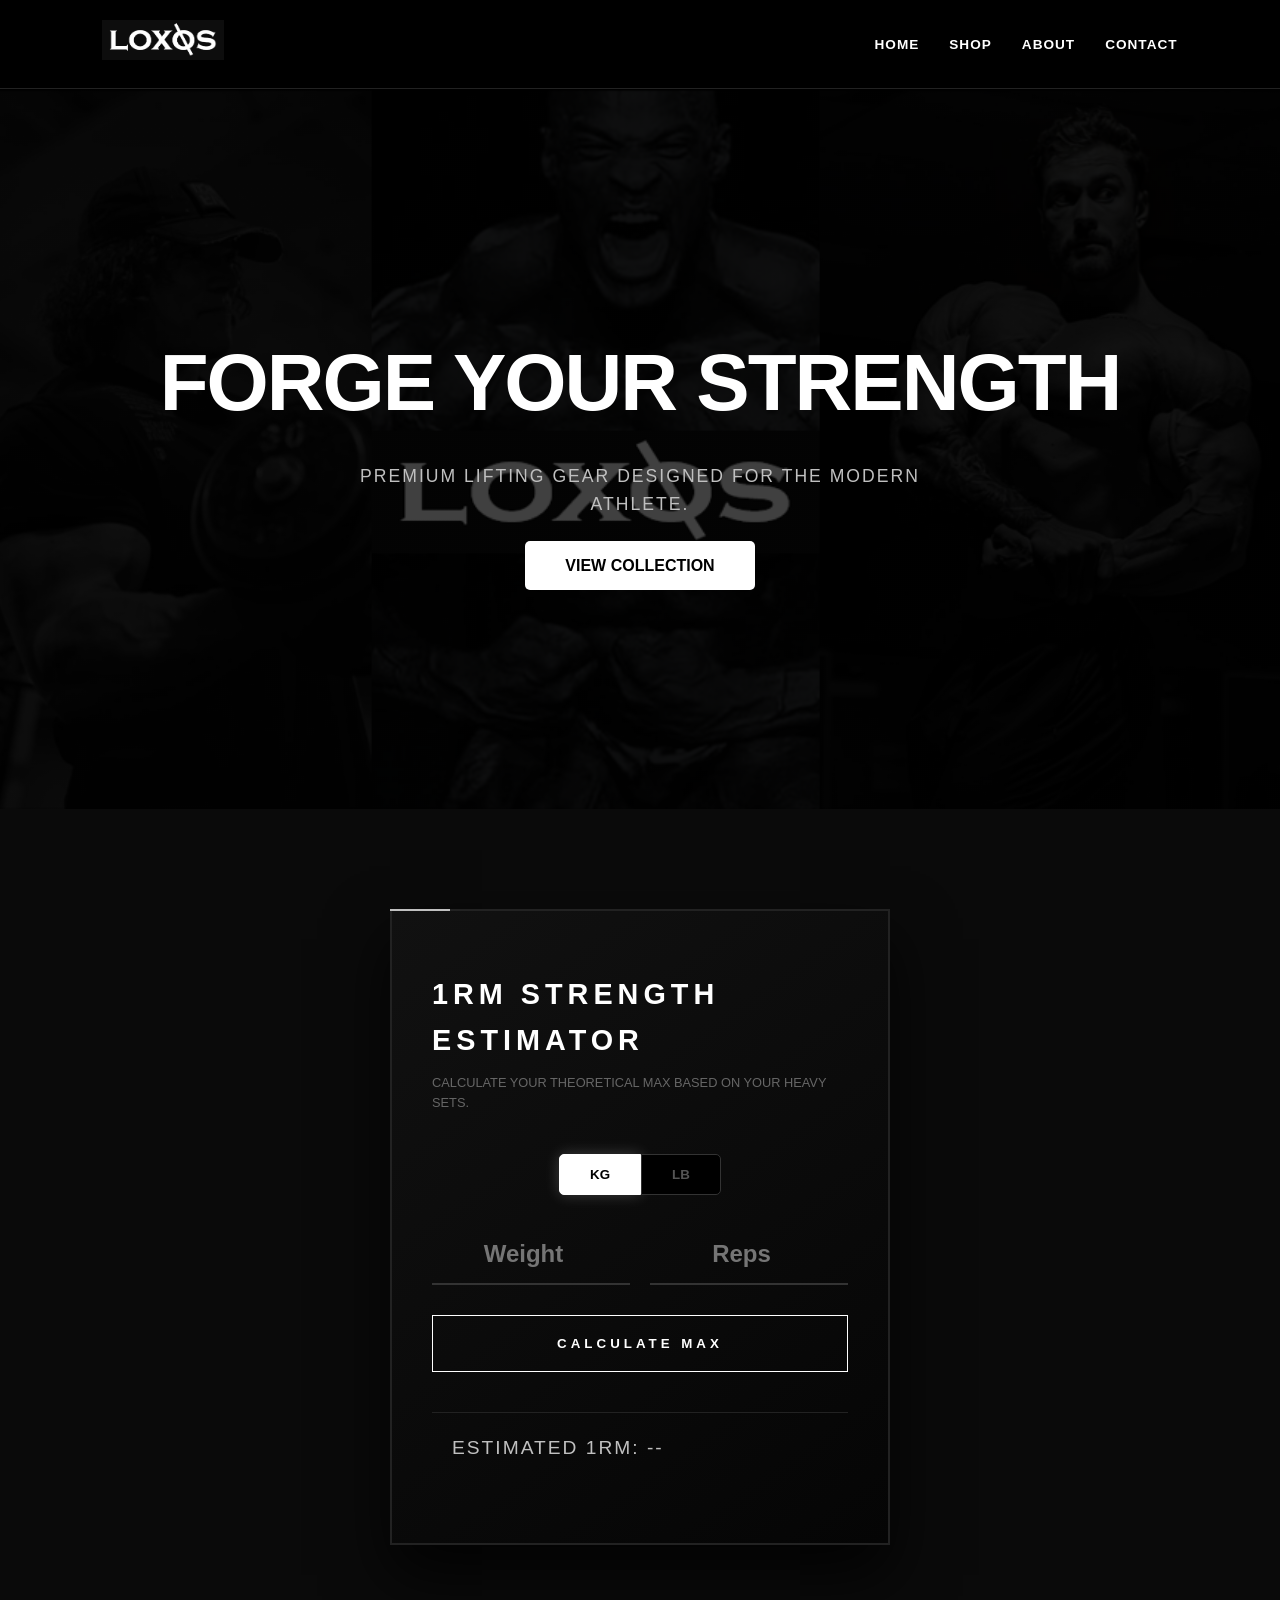
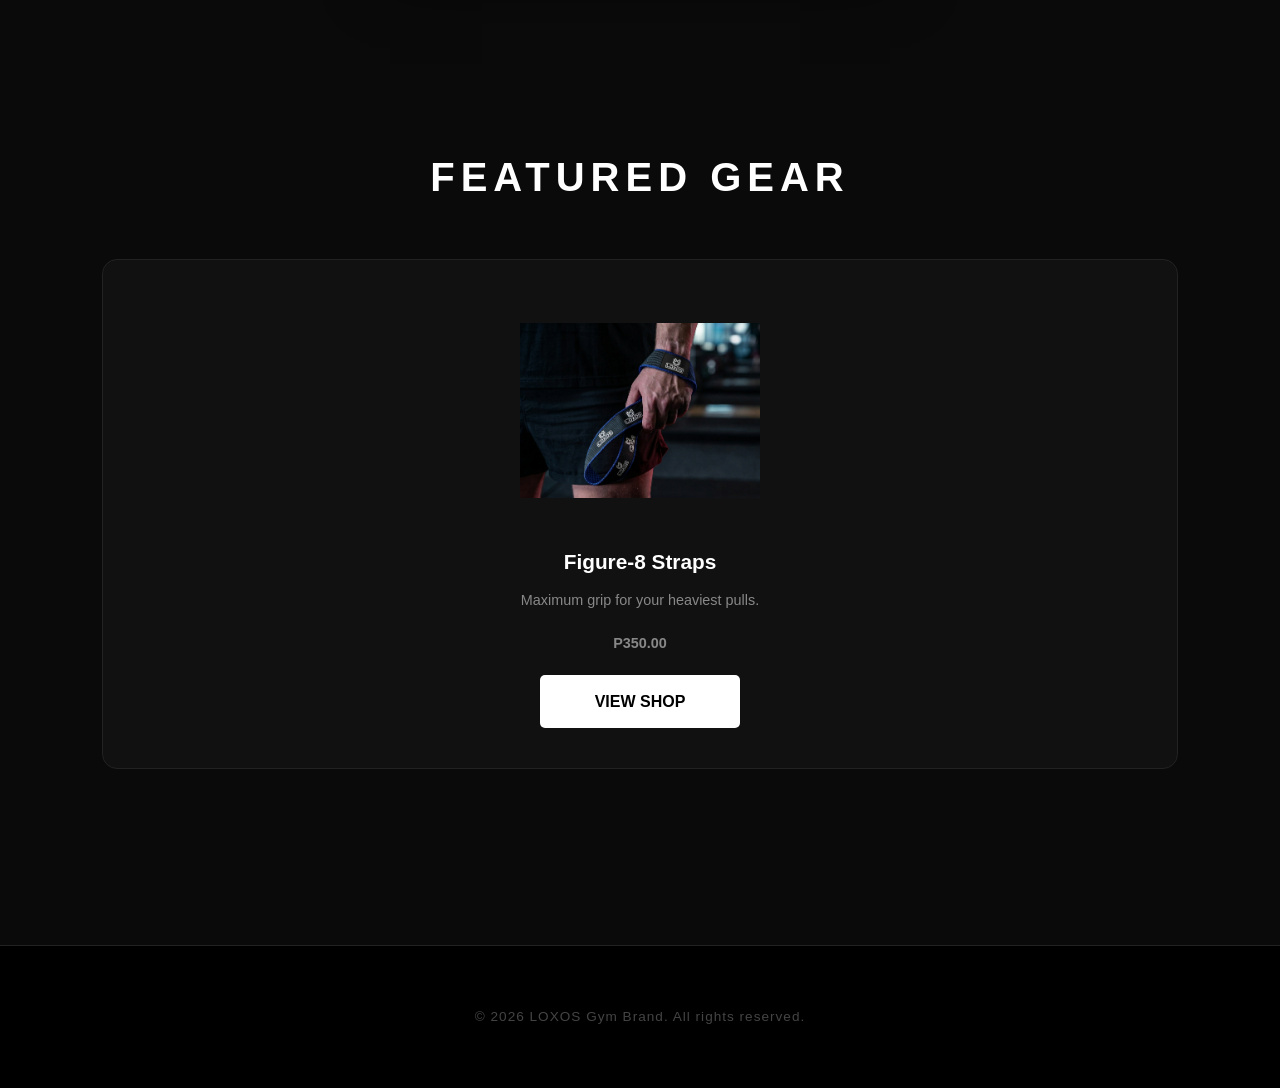
<file: index.html>
<!DOCTYPE html>
<html lang="en">
<head>
    <meta charset="UTF-8">
    <meta name="viewport" content="width=device-width, initial-scale=1.0">
    <title>LOXOS | Elite Strength Equipment</title>
    <link rel="stylesheet" href="styles.css">
</head>
<body>

    <header>
        <nav>
            <div class="logo">
                <a href="index.html">
                    <img src="loxos logo.png" alt="LOXOS Logo" class="nav-logo">
                </a>
            </div>
            <ul>
                <li><a href="index.html">Home</a></li>
                <li><a href="shop.html">Shop</a></li>
                <li><a href="#about">About</a></li>
                <li><a href="#contact">Contact</a></li>
            </ul>
        </nav>
    </header>

    <section id="home" class="hero">
        <div class="hero-content">
            <h1>FORGE YOUR STRENGTH</h1>
            <p>Premium lifting gear designed for the modern athlete.</p>
            <a href="shop.html" class="btn hero-btn">View Collection</a>
        </div>
    </section>

    <section id="calculator" class="calc-container">
        <h2>1RM STRENGTH ESTIMATOR</h2>
        <p>Calculate your theoretical max based on your heavy sets.</p>
        
        <div class="unit-toggle">
            <button id="btnKg" class="active" onclick="setUnit('kg')">KG</button>
            <button id="btnLb" onclick="setUnit('lb')">LB</button>
        </div>

        <div class="input-group">
            <input type="number" id="liftWeight" placeholder="Weight">
            <input type="number" id="liftReps" placeholder="Reps">
        </div>

        <button class="calc-main-btn" onclick="calculateStrength()">CALCULATE MAX</button>
        
        <div id="calcResult" class="result-display">
            ESTIMATED 1RM: --
        </div>
    </section>

    <section id="shop" class="products">
        <h2>Featured Gear</h2>
        <div class="product-grid">
            <div class="product-card">
                <img src="loxos straps.PNG" alt="LOXOS Straps" class="product-image">
                <h3>Figure-8 Straps</h3>
                <p>Maximum grip for your heaviest pulls.</p>
                <p class="price">P350.00</p>
                <a href="shop.html" class="btn">View Shop</a>
            </div>
        </div>
    </section>

    <footer>
        <p>&copy; 2026 LOXOS Gym Brand. All rights reserved.</p>
    </footer>

    <script src="javascript.js"></script>
</body>
</html>
</file>
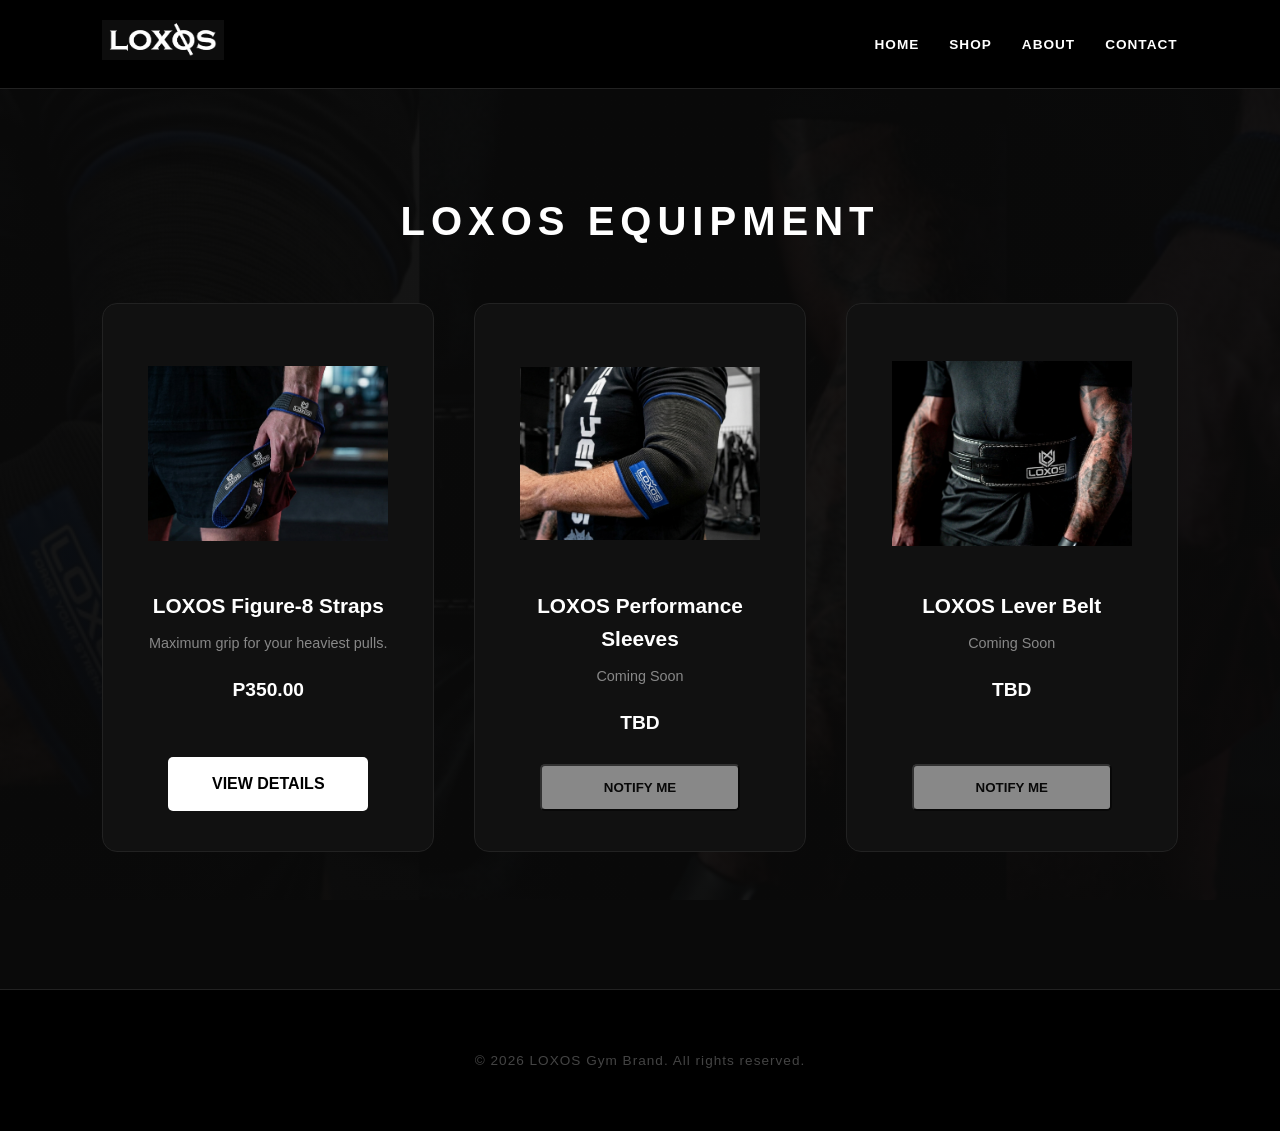
<file: shop.html>
<!DOCTYPE html>
<html lang="en">
<head>
    <meta charset="UTF-8">
    <meta name="viewport" content="width=device-width, initial-scale=1.0">
    <title>Shop | LOXOS Elite Strength</title>
    <link rel="stylesheet" href="styles.css">
</head>
<body>

    <header>
    <nav>
        <div class="logo">
            <a href="index.html">
                <img src="loxos logo.png" alt="LOXOS Logo" class="nav-logo">
            </a>
        </div>
        <ul>
            <li><a href="index.html">Home</a></li>
            <li><a href="shop.html">Shop</a></li>
            <li><a href="#about">About</a></li>
            <li><a href="#contact">Contact</a></li>
        </ul>
    </nav>
</header>
<main>
        <section class="products">
            <h2>LOXOS EQUIPMENT</h2>
            <div class="product-grid">
                
                <div class="product-card">
                    <img src="loxos straps.PNG" alt="LOXOS Figure-8 Straps" class="product-image">
                    <h3>LOXOS Figure-8 Straps</h3>
                    <p>Maximum grip for your heaviest pulls.</p>
                    <span class="price">P350.00</span>
                    <a href="#" class="btn">View Details</a>
                </div>

                <div class="product-card">
                    <img src="loxos sleeves.PNG" alt="LOXOS Performance Sleeves" class="product-image">
                    <h3>LOXOS Performance Sleeves</h3>
                    <p>Coming Soon</p>
                    <span class="price">TBD</span>
                    <button class="btn" style="opacity: 0.5; cursor: not-allowed;">Notify Me</button>
                </div>

                <div class="product-card">
                    <img src="loxos belt.PNG" alt="LOXOS Lever Belt" class="product-image">
                    <h3>LOXOS Lever Belt</h3>
                    <p>Coming Soon</p>
                    <span class="price">TBD</span>
                    <button class="btn" style="opacity: 0.5; cursor: not-allowed;">Notify Me</button>
                </div>

            </div> </section>
    </main>

    <footer>
        <p>&copy; 2026 LOXOS Gym Brand. All rights reserved.</p>
    </footer>

</body>
</html>
</file>
<file: styles.css>
/* --- Global Styles --- */
* {
    margin: 0;
    padding: 0;
    box-sizing: border-box; /* Fixed typo from box-box-sizing */
    font-family: 'Inter', sans-serif;
}

body {
    background-color: #0a0a0a;
    color: #ffffff;
    line-height: 1.6;
    overflow-x: hidden; /* Prevents unwanted side-scrolling */
}

/* --- Navigation --- */
nav {
    display: flex;
    justify-content: space-between;
    align-items: center;
    padding: 20px 8%;
    background-color: #000;
    border-bottom: 1px solid #222;
    position: sticky;
    top: 0;
    z-index: 1000;
}

.nav-logo {
    height: 40px;
    object-fit: contain;
}

nav ul {
    display: flex;
    list-style: none;
    gap: 30px;
}

nav ul li a {
    color: #fff;
    text-decoration: none;
    text-transform: uppercase;
    font-size: 0.85rem;
    font-weight: 600;
    letter-spacing: 1px;
    transition: color 0.3s;
}

nav ul li a:hover {
    color: #C0C0C0;
}

/* --- Hero Section --- */
.hero {
    background-image: linear-gradient(rgba(0, 0, 0, 0.75), rgba(0, 0, 0, 0.75)), url('background.png');
    background-size: cover;
    background-position: center;
    height: 80vh;
    display: flex;
    flex-direction: column;
    justify-content: center;
    align-items: center;
    text-align: center;
    padding: 0 20px;
}

.hero h1 {
    font-size: clamp(2.5rem, 8vw, 5rem);
    font-weight: 900;
    text-transform: uppercase;
    margin-bottom: 15px;
    letter-spacing: -2px;
}

.hero p {
    font-size: 1.1rem;
    color: #C0C0C0;
    max-width: 600px;
    margin: 0 auto 35px auto;
    text-transform: uppercase;
    letter-spacing: 2px;
}

/* --- Product Grid Section --- */
.products {
    padding: 100px 8%;
    text-align: center;
}

.products h2 {
    font-size: 2.5rem;
    margin-bottom: 50px;
    letter-spacing: 6px;
    text-transform: uppercase;
}

.product-grid {
    display: grid;
    grid-template-columns: repeat(auto-fit, minmax(280px, 1fr));
    gap: 40px;
}

/* --- Product Card (The Centerpiece) --- */
.product-card {
    background: #111;
    border: 1px solid #222;
    padding: 40px 30px;
    border-radius: 15px;
    display: flex;
    flex-direction: column;
    align-items: center; /* Horizontally centers all card content */
    justify-content: center;
    transition: all 0.4s cubic-bezier(0.175, 0.885, 0.32, 1.275);
}

.product-card:hover {
    border-color: #C0C0C0;
    transform: translateY(-12px);
    box-shadow: 0 15px 40px rgba(192, 192, 192, 0.1);
}

/* --- Product Images (Fixed & Centered) --- */
.product-image {
    width: 100%;
    max-width: 240px; 
    height: 220px;
    object-fit: contain; 
    margin: 0 auto 25px auto; /* Force centers image block */
    display: block;
    transition: transform 0.5s ease;
}

.product-card:hover .product-image {
    transform: scale(1.1);
}

.product-card h3 {
    margin-bottom: 10px;
    font-size: 1.3rem;
}

.product-card p {
    font-size: 0.9rem;
    color: #888;
    margin-bottom: 20px;
}

.price {
    display: block;
    font-size: 1.2rem;
    font-weight: 700;
    margin-bottom: 25px;
    color: #fff;
}

/* --- Buttons --- */
.btn {
    width: 100%; /* Makes button uniform width */
    max-width: 200px;
    background-color: #fff;
    color: #000;
    padding: 14px 0;
    text-align: center;
    text-decoration: none;
    font-weight: 800;
    text-transform: uppercase;
    border-radius: 5px;
    transition: all 0.3s;
    margin-top: auto; 
}

.btn:hover {
    background-color: #C0C0C0;
    transform: scale(1.05);
}

/* --- Footer --- */
footer {
    padding: 60px 20px;
    text-align: center;
    border-top: 1px solid #222;
    background: #000;
}

footer p {
    font-size: 0.85rem;
    color: #444;
    letter-spacing: 1px;
}
/*view button fix*/
.hero .btn {
    width: auto;           
    min-width: 250px;      
    margin-top: 0;        
    padding: 16px 40px;    
}
/*Calulator fix*/
/* --- High-End Calculator Styling --- */
.calc-container {
    max-width: 500px;
    margin: 100px auto;
    background: linear-gradient(145deg, #111111, #050505); /* Subtle gradient for depth */
    padding: 60px 40px;
    border-radius: 0px; /* Sharp corners feel more industrial/aggressive */
    border: 2px solid #222;
    position: relative;
    box-shadow: 0 30px 60px rgba(0,0,0,0.8);
}

/* Accent line at the top */
.calc-container::before {
    content: '';
    position: absolute;
    top: -2px;
    left: -2px;
    width: 60px;
    height: 2px;
    background: #C0C0C0; /* Silver accent corner */
}

.calc-container h2 {
    font-size: 1.8rem;
    letter-spacing: 5px;
    margin-bottom: 10px;
    color: #fff;
}

.calc-container p {
    font-size: 0.8rem;
    text-transform: uppercase;
    color: #666;
    margin-bottom: 40px;
}

/* Modern Toggle Design */
.unit-toggle {
    display: flex;
    justify-content: center;
    margin-bottom: 30px;
    gap: 0;
}

.unit-toggle button {
    background: #000;
    border: 1px solid #333;
    color: #555;
    padding: 12px 30px;
    font-weight: 900;
    cursor: pointer;
    transition: all 0.3s ease;
}

.unit-toggle button#btnKg { border-radius: 5px 0 0 5px; }
.unit-toggle button#btnLb { border-radius: 0 5px 5px 0; }

.unit-toggle button.active {
    background: #fff;
    color: #000;
    border-color: #fff;
    box-shadow: 0 0 15px rgba(255, 255, 255, 0.2);
}

/* Sleek Input Fields */
.input-group {
    display: flex;
    gap: 20px;
    margin-bottom: 30px;
}

.input-group input {
    width: 100%;
    background: transparent;
    border: none;
    border-bottom: 2px solid #333; /* Underline style instead of boxes */
    color: #fff;
    padding: 15px 5px;
    font-size: 1.5rem;
    font-weight: 700;
    text-align: center;
    transition: border-color 0.3s;
}

.input-group input:focus {
    outline: none;
    border-color: #C0C0C0; /* Silver glow on focus */
}

/* The "Power" Button */
.calc-main-btn {
    width: 100%;
    background: transparent;
    border: 1px solid #fff;
    color: #fff;
    padding: 20px;
    font-weight: 900;
    text-transform: uppercase;
    letter-spacing: 4px;
    cursor: pointer;
    transition: all 0.3s ease;
}

.calc-main-btn:hover {
    background: #fff;
    color: #000;
    box-shadow: 0 0 30px rgba(255, 255, 255, 0.2);
}

/* The Result Area */
.result-display {
    margin-top: 40px;
    padding: 20px;
    border-top: 1px solid #222;
    font-size: 1.2rem;
    color: #C0C0C0;
    font-weight: 300;
    letter-spacing: 2px;
}

#calcResult strong {
    color: #fff;
    font-size: 2rem;
    display: block;
    margin-top: 10px;
}
.products {
    /* Replace 'shop-bg.jpg' with your actual filename */
    background: linear-gradient(rgba(10, 10, 10, 0.9), rgba(10, 10, 10, 0.9)), 
                url('shopbackground.png'); 
    background-size: cover;
    background-position: center;
    background-attachment: fixed; /* This creates a cool parallax scrolling effect */
    min-height: 100vh;
    padding: 100px 8%;
}
</file>
